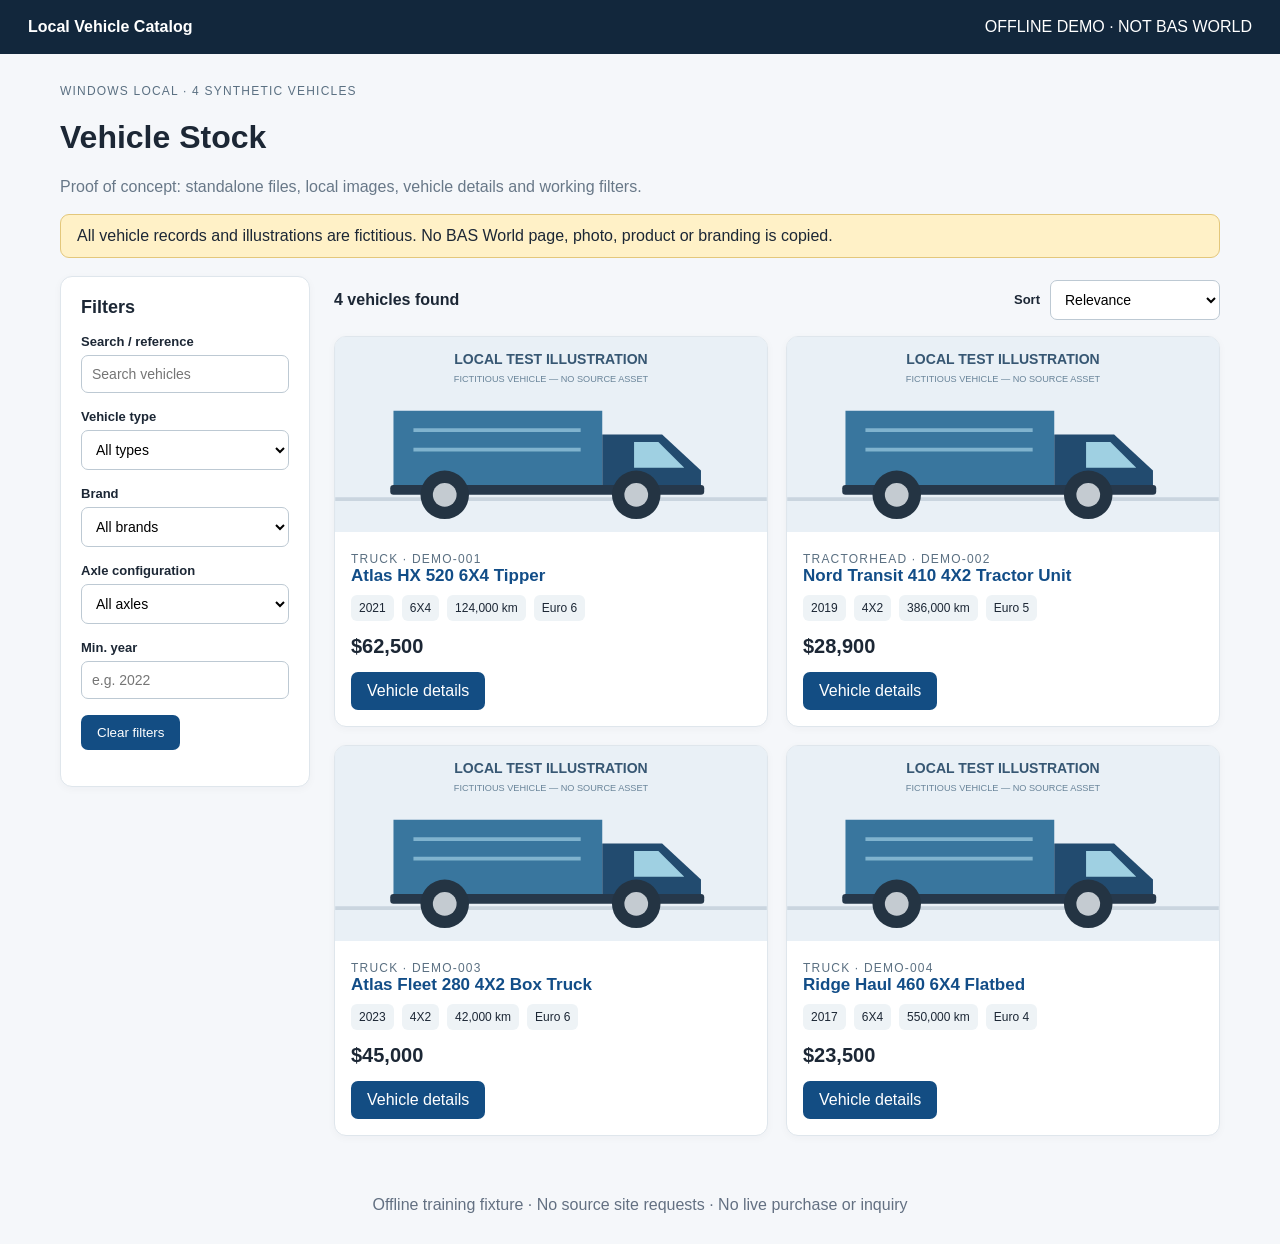
<file: skills/catalog-local-archive/demo/index.html>
<!doctype html>
<html lang="en"><head><meta charset="utf-8"><meta name="viewport" content="width=device-width, initial-scale=1"><title>Offline Vehicle Stock — Local Pilot</title><meta name="robots" content="noindex,nofollow"><meta http-equiv="Content-Security-Policy" content="default-src 'self' data:; connect-src 'none'; img-src 'self' data:; script-src 'self'; style-src 'self'"><link rel="stylesheet" href="site.css"></head>
<body data-page="list"><header><strong>Local Vehicle Catalog</strong><span>OFFLINE DEMO · NOT BAS WORLD</span></header>
<main><div class="eyebrow">Windows Local · 4 Synthetic Vehicles</div><h1>Vehicle Stock</h1><p class="sub">Proof of concept: standalone files, local images, vehicle details and working filters.</p>
<div class="notice">All vehicle records and illustrations are fictitious. No BAS World page, photo, product or branding is copied.</div>
<div class="layout"><aside class="filters"><h2>Filters</h2>
<label for="keyword">Search / reference</label><input id="keyword" placeholder="Search vehicles">
<label for="type">Vehicle type</label><select id="type"><option value="">All types</option><option value="Truck">Truck</option><option value="Tractorhead">Tractorhead</option></select>
<label for="brand">Brand</label><select id="brand"><option value="">All brands</option><option value="Atlas">Atlas</option><option value="Nord">Nord</option><option value="Ridge">Ridge</option></select>
<label for="axle">Axle configuration</label><select id="axle"><option value="">All axles</option><option value="4X2">4X2</option><option value="6X4">6X4</option></select>
<label for="year">Min. year</label><input id="year" type="number" min="1980" max="2100" placeholder="e.g. 2022">
<p><button id="reset" type="button">Clear filters</button></p></aside>
<section><div class="toolbar"><strong><span id="count">0</span> vehicles found</strong><label for="sort">Sort <select id="sort"><option value="">Relevance</option><option value="price-low">Price (low-high)</option><option value="price-high">Price (high-low)</option><option value="year-new">Newest year</option></select></label></div><div class="cards" id="results" aria-live="polite"></div></section></div></main>
<footer>Offline training fixture · No source site requests · No live purchase or inquiry</footer>
<script src="data.js"></script><script src="catalog.js"></script><script src="site.js"></script></body></html>
</file>
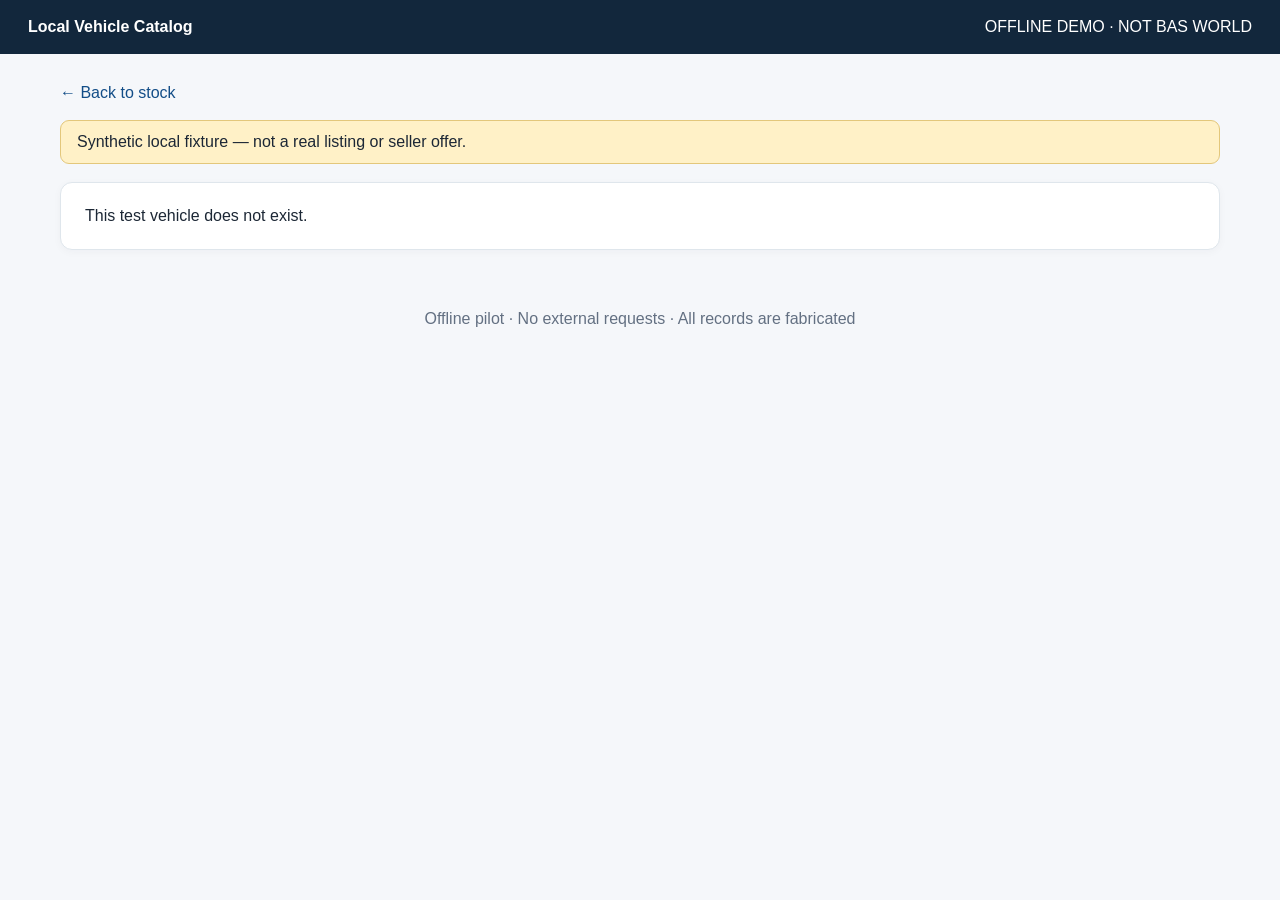
<file: skills/catalog-local-archive/demo/detail.html>
<!doctype html>
<html lang="en"><head><meta charset="utf-8"><meta name="viewport" content="width=device-width, initial-scale=1"><title>Vehicle Detail — Offline Catalog Pilot</title><meta name="robots" content="noindex,nofollow"><meta http-equiv="Content-Security-Policy" content="default-src 'self' data:; connect-src 'none'; img-src 'self' data:; script-src 'self'; style-src 'self'"><link rel="stylesheet" href="site.css"></head>
<body data-page="detail"><header><a href="index.html"><strong>Local Vehicle Catalog</strong></a><span>OFFLINE DEMO · NOT BAS WORLD</span></header>
<main><p><a href="index.html">← Back to stock</a></p><div class="notice">Synthetic local fixture — not a real listing or seller offer.</div><section id="detail" class="detail" aria-live="polite">Loading local vehicle…</section></main>
<footer>Offline pilot · No external requests · All records are fabricated</footer>
<script src="data.js"></script><script src="catalog.js"></script><script src="site.js"></script></body></html>
</file>
<file: skills/catalog-local-archive/demo/site.css>
*{box-sizing:border-box}html{font-family:Inter,Arial,sans-serif;color:#1c2735;background:#f5f7fa}body{margin:0}a{color:#124d87;text-decoration:none}a:hover{text-decoration:underline}header{background:#12273c;color:#fff;padding:18px 28px;display:flex;justify-content:space-between;align-items:center}header a{color:white}main{max-width:1200px;margin:30px auto;padding:0 20px}.eyebrow{text-transform:uppercase;letter-spacing:.1em;font-size:12px;color:#5b7082}.sub{color:#687888}.notice{background:#fff1c7;border:1px solid #e3c77b;padding:12px 16px;border-radius:9px;margin:18px 0}.layout{display:grid;grid-template-columns:250px minmax(0,1fr);gap:24px}.filters,.vehicle,.detail{background:#fff;border:1px solid #dfe6ec;border-radius:12px;box-shadow:0 2px 8px #10243609}.filters{padding:20px;height:max-content}.filters h2{margin-top:0;font-size:18px}label{display:block;font-size:13px;font-weight:600;margin:16px 0 6px}select,input{width:100%;border:1px solid #bdc9d3;background:#fff;border-radius:7px;padding:10px;font-size:14px}.toolbar{display:flex;justify-content:space-between;align-items:center;gap:20px;margin:4px 0 16px}.toolbar label{margin:0;display:flex;align-items:center;gap:10px}.toolbar select{width:170px}.cards{display:grid;grid-template-columns:repeat(2,minmax(0,1fr));gap:18px}.vehicle{overflow:hidden}.vehicle img{width:100%;height:195px;object-fit:cover;background:#e4edf4}.vehicle article{padding:16px}.vehicle h3{font-size:17px;margin:0 0 9px}.specs{display:flex;flex-wrap:wrap;gap:8px}.specs span{background:#eef3f6;padding:6px 8px;border-radius:6px;font-size:12px}.price{font-size:20px;font-weight:700;margin:14px 0}.detail{padding:24px}.detailgrid{display:grid;grid-template-columns:1.3fr 1fr;gap:30px}.detail img{width:100%;background:#e5edf3;border-radius:9px}dl{display:grid;grid-template-columns:1fr 1fr;gap:10px}dt{color:#65768a}dd{margin:0;font-weight:600}button,.button{display:inline-block;background:#134d83;color:white;border:0;border-radius:7px;padding:10px 16px;cursor:pointer}small{color:#7c8a96}footer{text-align:center;padding:30px;color:#637082}@media(max-width:760px){header{padding:14px}main{margin:16px auto}.layout{grid-template-columns:1fr}.cards{grid-template-columns:1fr}.detailgrid{grid-template-columns:1fr}.toolbar{align-items:flex-start;flex-direction:column}.filters{padding:16px}}
</file>
